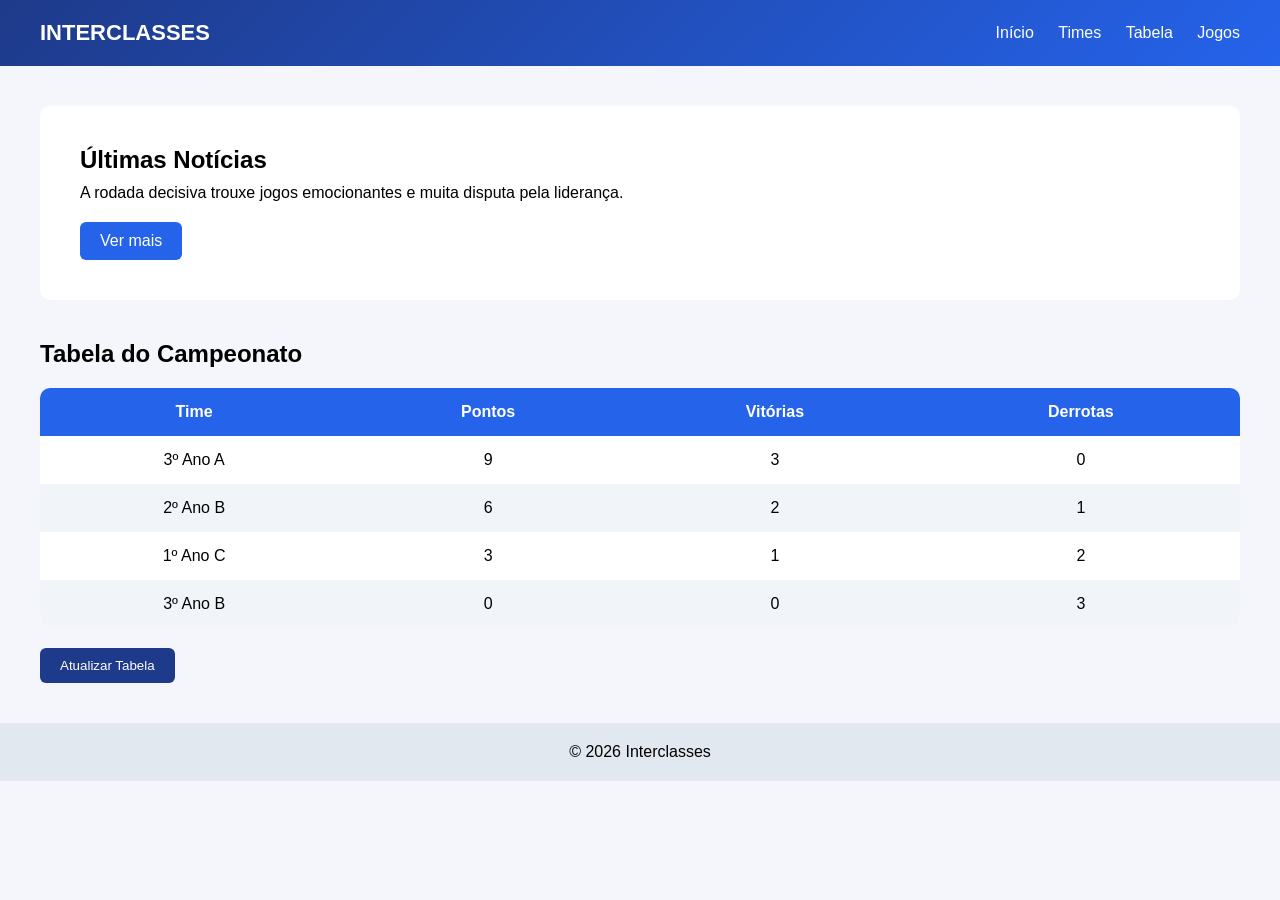
<file: index.html>
<!DOCTYPE html>
<html lang="pt-br">
<head>
    <meta charset="UTF-8">
    <title>Interclasses</title>
    <link rel="stylesheet" href="style.css">
</head>
<body>

<header>
    <div class="logo">INTERCLASSES</div>
    <nav>
        <a href="#">Início</a>
        <a href="#">Times</a>
        <a href="#">Tabela</a>
        <a href="#">Jogos</a>
    </nav>
</header>

<section class="noticias-destaque">
    <h1>Últimas Notícias</h1>
    <p>A rodada decisiva trouxe jogos emocionantes e muita disputa pela liderança.</p>
    <a href="noticias.html" class="btn">Ver mais</a>
</section>

<section class="tabela">
    <h2>Tabela do Campeonato</h2>
    <table>
        <thead>
            <tr>
                <th>Time</th>
                <th>Pontos</th>
                <th>Vitórias</th>
                <th>Derrotas</th>
            </tr>
        </thead>
        <tbody>
            <tr>
                <td>3º Ano A</td>
                <td>9</td>
                <td>3</td>
                <td>0</td>
            </tr>
            <tr>
                <td>2º Ano B</td>
                <td>6</td>
                <td>2</td>
                <td>1</td>
            </tr>
            <tr>
                <td>1º Ano C</td>
                <td>3</td>
                <td>1</td>
                <td>2</td>
            </tr>
            <tr>
                <td>3º Ano B</td>
                <td>0</td>
                <td>0</td>
                <td>3</td>
            </tr>
        </tbody>
    </table>

    <button class="btn-secundario">Atualizar Tabela</button>
</section>

<footer>
    © 2026 Interclasses
</footer>

</body>
</html>
</file>
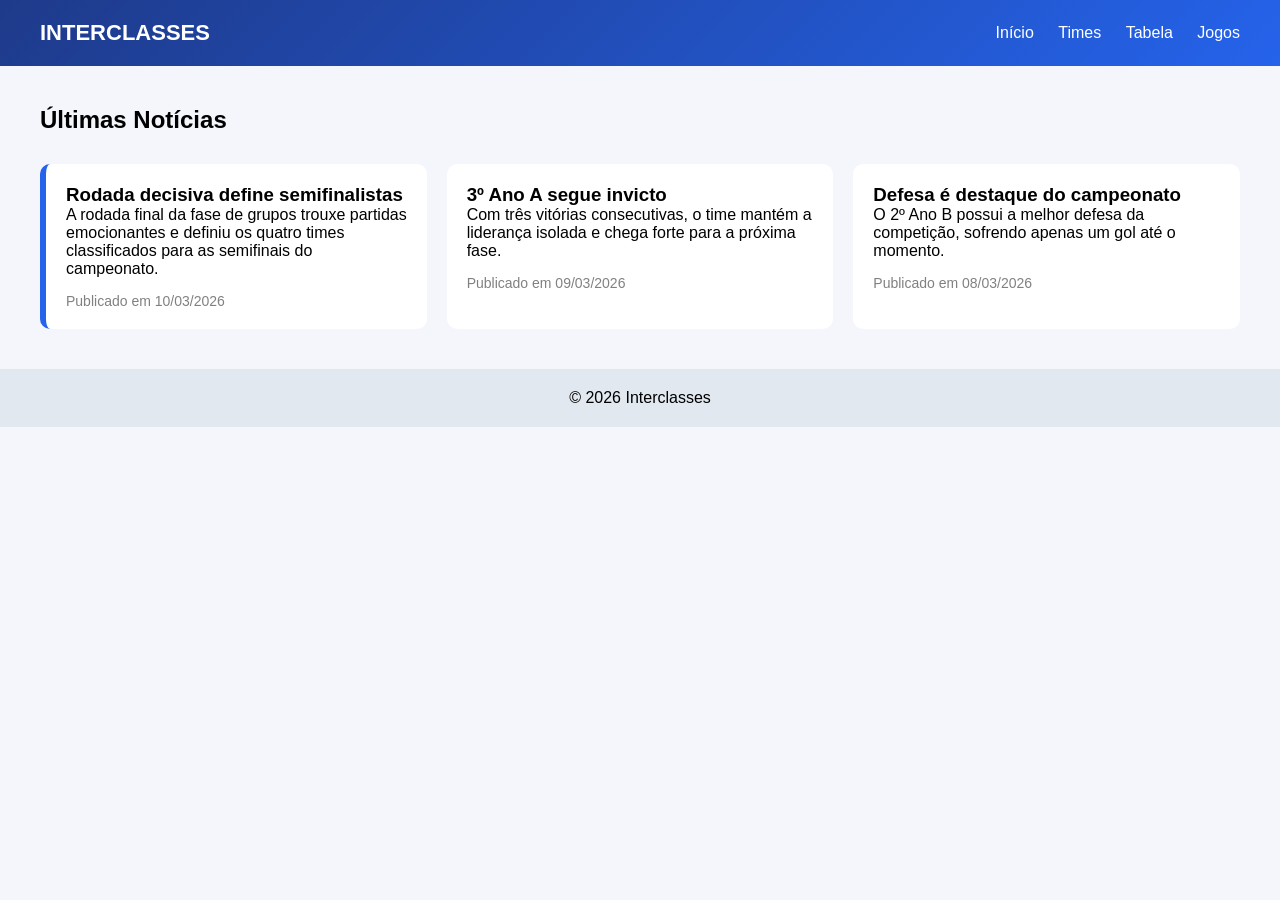
<file: noticias.html>
<!DOCTYPE html>
<html lang="pt-br">
<head>
    <meta charset="UTF-8">
    <title>Notícias - Interclasses</title>
    <link rel="stylesheet" href="style.css">
</head>
<body>

<header>
    <div class="logo">
        <a href="index.html">INTERCLASSES</a>
    </div>
    <nav>
        <a href="index.html">Início</a>
        <a href="#">Times</a>
        <a href="#">Tabela</a>
        <a href="#">Jogos</a>
    </nav>
</header>

<section class="pagina-noticias">
    <h1>Últimas Notícias</h1>

    <div class="cards">
        <div class="card destaque">
            <h3>Rodada decisiva define semifinalistas</h3>
            <p>A rodada final da fase de grupos trouxe partidas emocionantes e definiu os quatro times classificados para as semifinais do campeonato.</p>
            <span>Publicado em 10/03/2026</span>
        </div>

        <div class="card">
            <h3>3º Ano A segue invicto</h3>
            <p>Com três vitórias consecutivas, o time mantém a liderança isolada e chega forte para a próxima fase.</p>
            <span>Publicado em 09/03/2026</span>
        </div>

        <div class="card">
            <h3>Defesa é destaque do campeonato</h3>
            <p>O 2º Ano B possui a melhor defesa da competição, sofrendo apenas um gol até o momento.</p>
            <span>Publicado em 08/03/2026</span>
        </div>
    </div>
</section>

<footer>
    © 2026 Interclasses
</footer>

</body>
</html>
</file>
<file: style.css>
* {
    margin: 0;
    padding: 0;
    box-sizing: border-box;
    font-family: Arial, sans-serif;
}

body {
    background-color: #f4f6fb;
}

/* HEADER */
header {
    background: linear-gradient(135deg, #1e3a8a, #2563eb);
    color: white;
    padding: 20px 40px;
    display: flex;
    justify-content: space-between;
    align-items: center;
}

.logo {
    font-size: 22px;
    font-weight: bold;
}

.logo a {
    text-decoration: none;
    color: white;
}

nav a {
    color: white;
    text-decoration: none;
    margin-left: 20px;
}

nav a:hover {
    text-decoration: underline;
}

/* NOTÍCIAS DESTAQUE */
.noticias-destaque {
    background: white;
    margin: 40px;
    padding: 40px;
    border-radius: 10px;
}

.noticias-destaque h1 {
    margin-bottom: 10px;
}

.btn {
    display: inline-block;
    margin-top: 20px;
    padding: 10px 20px;
    background-color: #2563eb;
    color: white;
    text-decoration: none;
    border-radius: 6px;
}

.btn:hover {
    background-color: #1e40af;
}

/* TABELA */
.tabela {
    margin: 40px;
}

.tabela h2 {
    margin-bottom: 20px;
}

table {
    width: 100%;
    border-collapse: collapse;
    background: white;
    border-radius: 10px;
    overflow: hidden;
}

thead {
    background-color: #2563eb;
    color: white;
}

th, td {
    padding: 15px;
    text-align: center;
}

tr:nth-child(even) {
    background-color: #f1f5f9;
}

.btn-secundario {
    margin-top: 20px;
    padding: 10px 20px;
    background-color: #1e3a8a;
    color: white;
    border: none;
    border-radius: 6px;
    cursor: pointer;
}

.btn-secundario:hover {
    background-color: #172554;
}

/* PÁGINA NOTÍCIAS */
.pagina-noticias {
    margin: 40px;
}

.cards {
    display: grid;
    grid-template-columns: repeat(auto-fit, minmax(280px, 1fr));
    gap: 20px;
    margin-top: 30px;
}

.card {
    background: white;
    padding: 20px;
    border-radius: 10px;
}

.card span {
    display: block;
    margin-top: 15px;
    font-size: 14px;
    color: gray;
}

.destaque {
    border-left: 6px solid #2563eb;
}

/* FOOTER */
footer {
    text-align: center;
    padding: 20px;
    margin-top: 40px;
    background-color: #e2e8f0;
}
</file>
